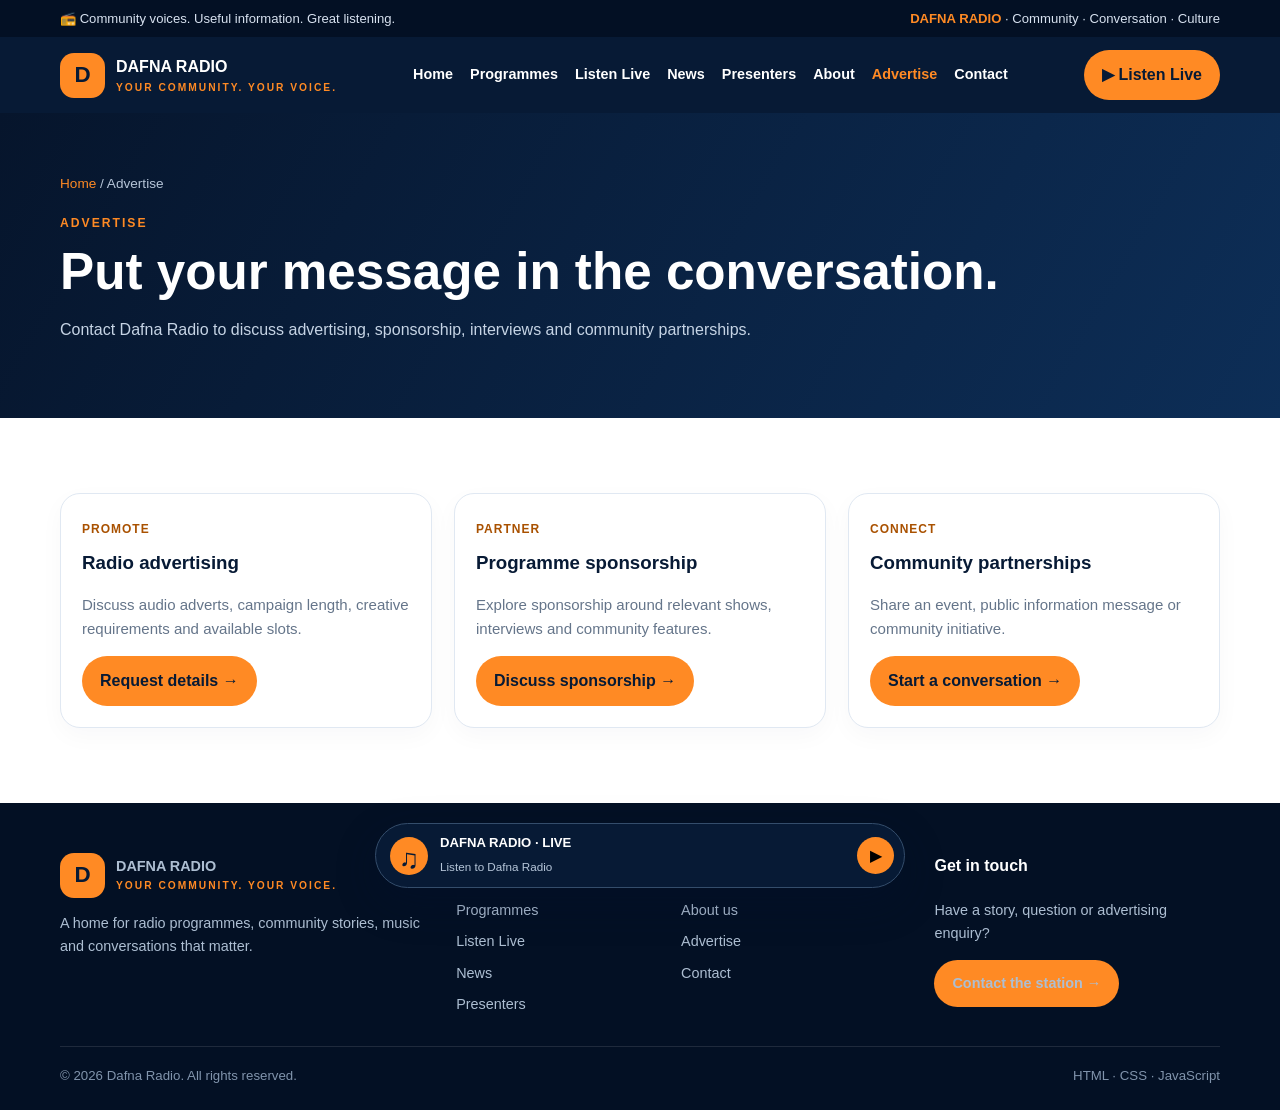
<file: advertise.html>
<!doctype html><html lang="en"><head><meta charset="utf-8"><meta name="viewport" content="width=device-width, initial-scale=1"><meta name="theme-color" content="#071a35"><meta name="description" content="Dafna Radio — programmes, community stories and live radio."><link rel="stylesheet" href="styles.css"><link rel="manifest" href="manifest.json"><link rel="icon" href="icon.svg"><title>Advertise | Dafna Radio</title></head><body><div class="top"><div class="container"><span>📻 Community voices. Useful information. Great listening.</span><span><b>DAFNA RADIO</b> · Community · Conversation · Culture</span></div></div><header><div class="container nav"><a class="brand" href="index.html"><span class="logo">D</span><span>DAFNA RADIO<small>YOUR COMMUNITY. YOUR VOICE.</small></span></a><nav class="links"><a data-nav href="index.html">Home</a><a data-nav href="programmes.html">Programmes</a><a data-nav href="live.html">Listen Live</a><a data-nav href="news.html">News</a><a data-nav href="presenters.html">Presenters</a><a data-nav href="about.html">About</a><a data-nav href="advertise.html">Advertise</a><a data-nav href="contact.html">Contact</a></nav><a class="btn primary" href="live.html">▶ Listen Live</a><button class="menu" aria-label="Toggle navigation">☰</button></div></header><main><section class="pagehero"><div class="container"><div class="crumb"><a href="index.html">Home</a> / Advertise</div><span class="eyebrow">Advertise</span><h1>Put your message in the conversation.</h1><p>Contact Dafna Radio to discuss advertising, sponsorship, interviews and community partnerships.</p></div></section><section class="section"><div class="container grid3"><article class="card"><div class="cardbody"><span class="tag">Promote</span><h3>Radio advertising</h3><p>Discuss audio adverts, campaign length, creative requirements and available slots.</p><a class="btn primary" href="contact.html">Request details →</a></div></article><article class="card"><div class="cardbody"><span class="tag">Partner</span><h3>Programme sponsorship</h3><p>Explore sponsorship around relevant shows, interviews and community features.</p><a class="btn primary" href="contact.html">Discuss sponsorship →</a></div></article><article class="card"><div class="cardbody"><span class="tag">Connect</span><h3>Community partnerships</h3><p>Share an event, public information message or community initiative.</p><a class="btn primary" href="contact.html">Start a conversation →</a></div></article></div></section></main><footer class="footer"><div class="container"><div class="footgrid"><div><a class="brand" href="index.html"><span class="logo">D</span><span>DAFNA RADIO<small>YOUR COMMUNITY. YOUR VOICE.</small></span></a><p>A home for radio programmes, community stories, music and conversations that matter.</p></div><div><h4>Explore</h4><div class="footlinks"><a href="programmes.html">Programmes</a><a href="live.html">Listen Live</a><a href="news.html">News</a><a href="presenters.html">Presenters</a></div></div><div><h4>Connect</h4><div class="footlinks"><a href="about.html">About us</a><a href="advertise.html">Advertise</a><a href="contact.html">Contact</a></div></div><div><h4>Get in touch</h4><p>Have a story, question or advertising enquiry?</p><a class="btn primary" href="contact.html">Contact the station →</a></div></div><div class="bottom"><span>© <span data-year></span> Dafna Radio. All rights reserved.</span><span>HTML · CSS · JavaScript</span></div></div></footer><div class="mini"><span class="disc" style="width:38px;height:38px;border-radius:50%">♫</span><span class="text"><strong>DAFNA RADIO · LIVE</strong><small data-status>Listen to Dafna Radio</small></span><button data-play aria-label="Play radio">▶</button></div><audio id="radio-audio" preload="none"></audio><div class="toast" role="status"></div><script src="app.js"></script></body></html>
</file>
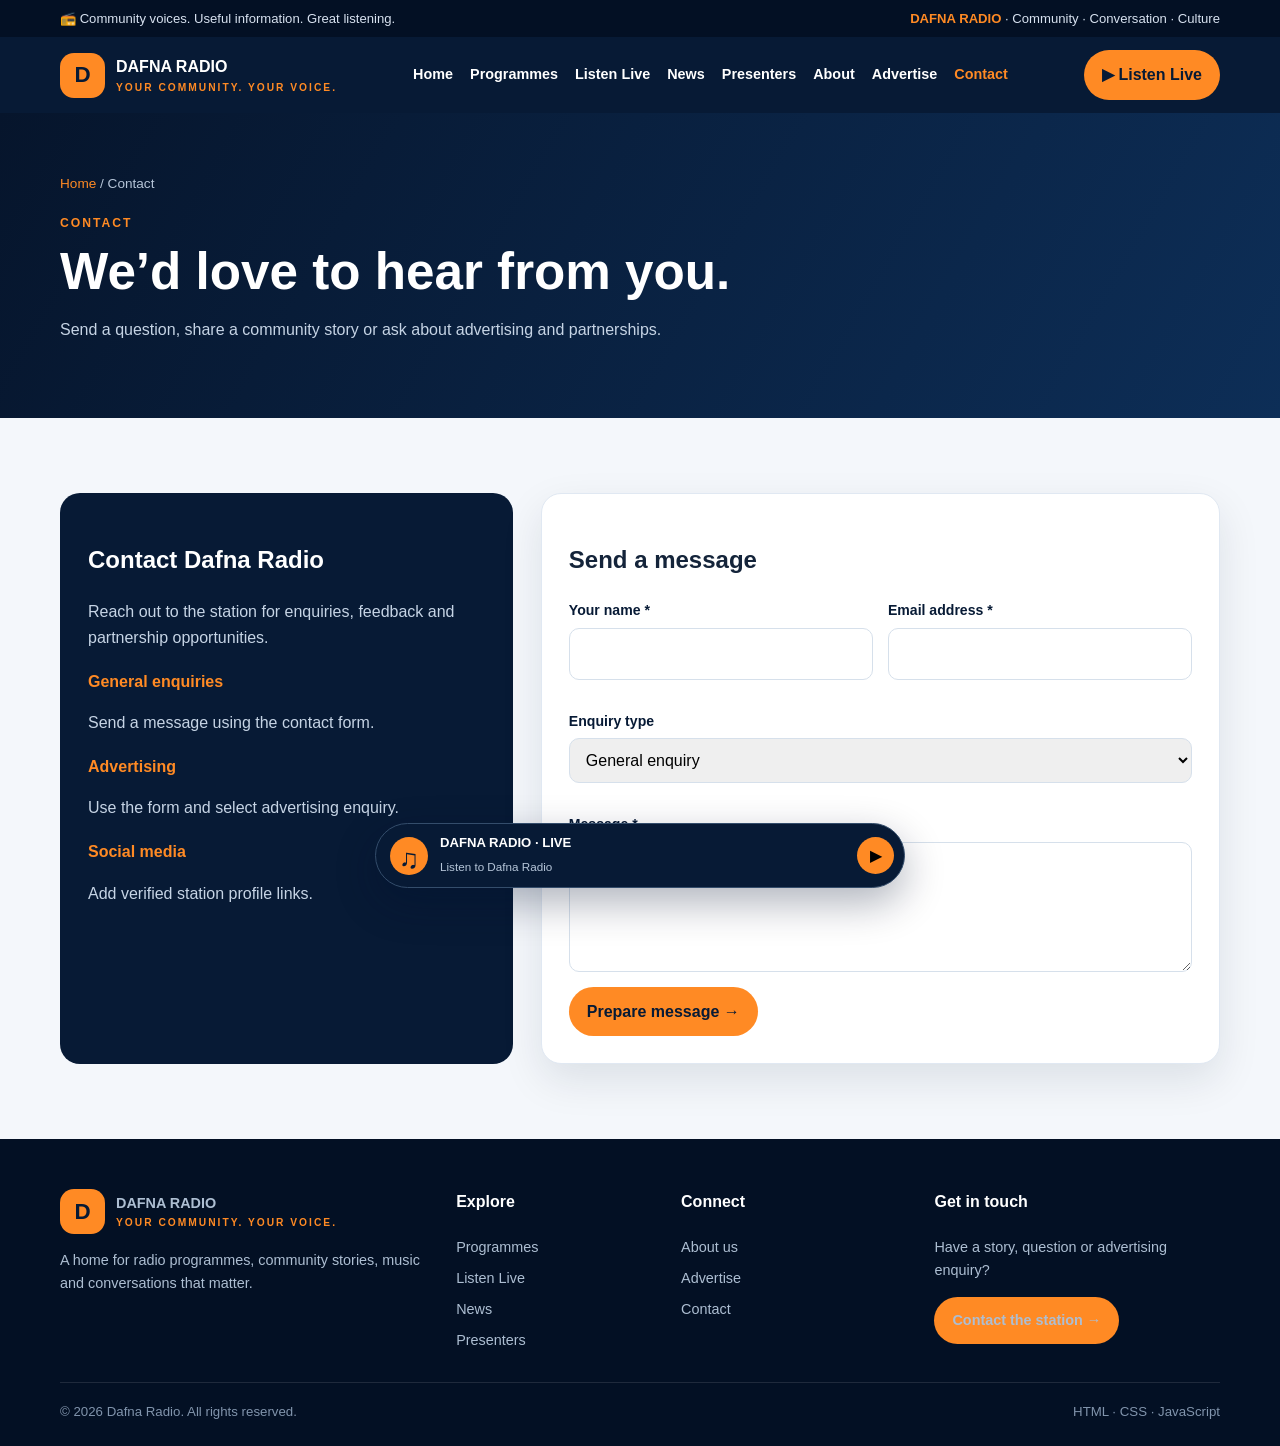
<file: contact.html>
<!doctype html><html lang="en"><head><meta charset="utf-8"><meta name="viewport" content="width=device-width, initial-scale=1"><meta name="theme-color" content="#071a35"><meta name="description" content="Dafna Radio — programmes, community stories and live radio."><link rel="stylesheet" href="styles.css"><link rel="manifest" href="manifest.json"><link rel="icon" href="icon.svg"><title>Contact | Dafna Radio</title></head><body><div class="top"><div class="container"><span>📻 Community voices. Useful information. Great listening.</span><span><b>DAFNA RADIO</b> · Community · Conversation · Culture</span></div></div><header><div class="container nav"><a class="brand" href="index.html"><span class="logo">D</span><span>DAFNA RADIO<small>YOUR COMMUNITY. YOUR VOICE.</small></span></a><nav class="links"><a data-nav href="index.html">Home</a><a data-nav href="programmes.html">Programmes</a><a data-nav href="live.html">Listen Live</a><a data-nav href="news.html">News</a><a data-nav href="presenters.html">Presenters</a><a data-nav href="about.html">About</a><a data-nav href="advertise.html">Advertise</a><a data-nav href="contact.html">Contact</a></nav><a class="btn primary" href="live.html">▶ Listen Live</a><button class="menu" aria-label="Toggle navigation">☰</button></div></header><main><section class="pagehero"><div class="container"><div class="crumb"><a href="index.html">Home</a> / Contact</div><span class="eyebrow">Contact</span><h1>We’d love to hear from you.</h1><p>Send a question, share a community story or ask about advertising and partnerships.</p></div></section><section class="section soft"><div class="container contactgrid"><aside class="contactinfo"><h2>Contact Dafna Radio</h2><p>Reach out to the station for enquiries, feedback and partnership opportunities.</p><strong>General enquiries</strong><p>Send a message using the contact form.</p><strong>Advertising</strong><p>Use the form and select advertising enquiry.</p><strong>Social media</strong><p>Add verified station profile links.</p></aside><form class="formbox" data-contact-form><h2>Send a message</h2><div class="formgrid"><div class="group"><label>Your name *</label><input name="name" required></div><div class="group"><label>Email address *</label><input name="email" type="email" required></div><div class="group full"><label>Enquiry type</label><select name="subject"><option>General enquiry</option><option>Advertising enquiry</option><option>Community story</option><option>Programme feedback</option><option>Technical support</option></select></div><div class="group full"><label>Message *</label><textarea name="message" required></textarea></div></div><button class="btn primary" type="submit">Prepare message →</button></form></div></section></main><footer class="footer"><div class="container"><div class="footgrid"><div><a class="brand" href="index.html"><span class="logo">D</span><span>DAFNA RADIO<small>YOUR COMMUNITY. YOUR VOICE.</small></span></a><p>A home for radio programmes, community stories, music and conversations that matter.</p></div><div><h4>Explore</h4><div class="footlinks"><a href="programmes.html">Programmes</a><a href="live.html">Listen Live</a><a href="news.html">News</a><a href="presenters.html">Presenters</a></div></div><div><h4>Connect</h4><div class="footlinks"><a href="about.html">About us</a><a href="advertise.html">Advertise</a><a href="contact.html">Contact</a></div></div><div><h4>Get in touch</h4><p>Have a story, question or advertising enquiry?</p><a class="btn primary" href="contact.html">Contact the station →</a></div></div><div class="bottom"><span>© <span data-year></span> Dafna Radio. All rights reserved.</span><span>HTML · CSS · JavaScript</span></div></div></footer><div class="mini"><span class="disc" style="width:38px;height:38px;border-radius:50%">♫</span><span class="text"><strong>DAFNA RADIO · LIVE</strong><small data-status>Listen to Dafna Radio</small></span><button data-play aria-label="Play radio">▶</button></div><audio id="radio-audio" preload="none"></audio><div class="toast" role="status"></div><script src="app.js"></script></body></html>
</file>
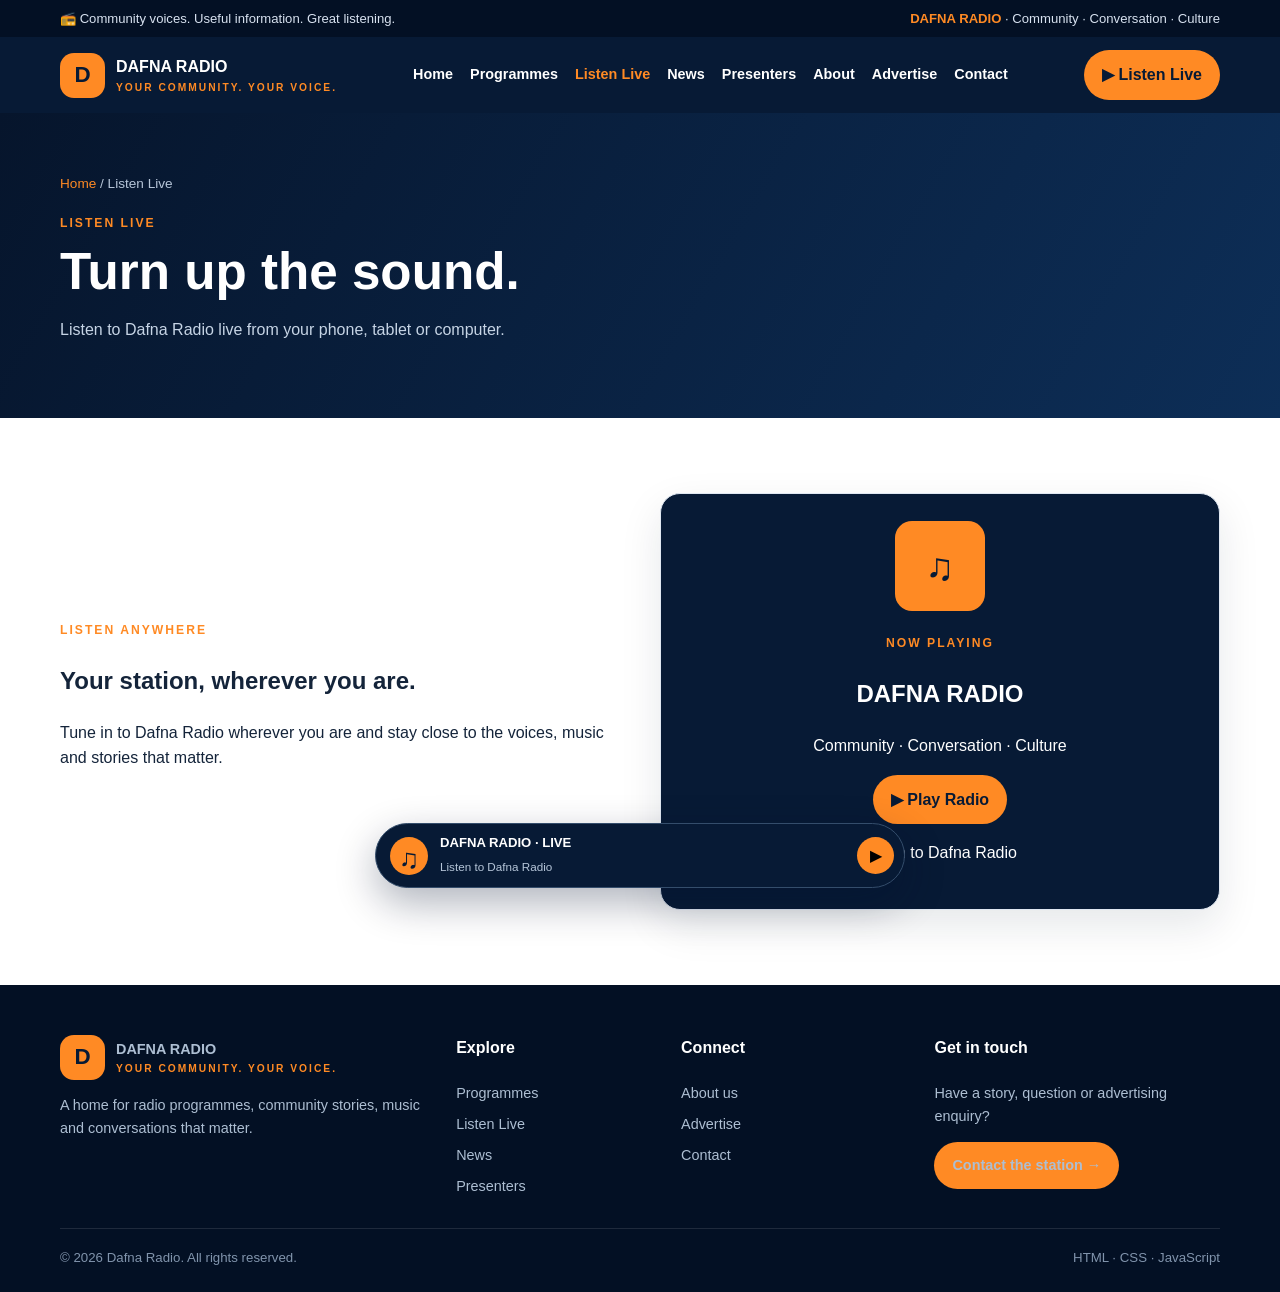
<file: live.html>
<!doctype html><html lang="en"><head><meta charset="utf-8"><meta name="viewport" content="width=device-width, initial-scale=1"><meta name="theme-color" content="#071a35"><meta name="description" content="Dafna Radio — programmes, community stories and live radio."><link rel="stylesheet" href="styles.css"><link rel="manifest" href="manifest.json"><link rel="icon" href="icon.svg"><title>Listen Live | Dafna Radio</title></head><body><div class="top"><div class="container"><span>📻 Community voices. Useful information. Great listening.</span><span><b>DAFNA RADIO</b> · Community · Conversation · Culture</span></div></div><header><div class="container nav"><a class="brand" href="index.html"><span class="logo">D</span><span>DAFNA RADIO<small>YOUR COMMUNITY. YOUR VOICE.</small></span></a><nav class="links"><a data-nav href="index.html">Home</a><a data-nav href="programmes.html">Programmes</a><a data-nav href="live.html">Listen Live</a><a data-nav href="news.html">News</a><a data-nav href="presenters.html">Presenters</a><a data-nav href="about.html">About</a><a data-nav href="advertise.html">Advertise</a><a data-nav href="contact.html">Contact</a></nav><a class="btn primary" href="live.html">▶ Listen Live</a><button class="menu" aria-label="Toggle navigation">☰</button></div></header><main><section class="pagehero"><div class="container"><div class="crumb"><a href="index.html">Home</a> / Listen Live</div><span class="eyebrow">Listen Live</span><h1>Turn up the sound.</h1><p>Listen to Dafna Radio live from your phone, tablet or computer.</p></div></section><section class="section"><div class="container two"><div><span class="eyebrow">Listen anywhere</span><h2>Your station, wherever you are.</h2><p>Tune in to Dafna Radio wherever you are and stay close to the voices, music and stories that matter.</p></div><div class="formbox" style="background:var(--navy);color:white;text-align:center"><div class="disc" style="margin:0 auto 18px;width:90px;height:90px;font-size:2.4rem">♫</div><span class="eyebrow">Now playing</span><h2>DAFNA RADIO</h2><p>Community · Conversation · Culture</p><button class="btn primary" data-play>▶ Play Radio</button><p data-status>Listen to Dafna Radio</p></div></div></section></main><footer class="footer"><div class="container"><div class="footgrid"><div><a class="brand" href="index.html"><span class="logo">D</span><span>DAFNA RADIO<small>YOUR COMMUNITY. YOUR VOICE.</small></span></a><p>A home for radio programmes, community stories, music and conversations that matter.</p></div><div><h4>Explore</h4><div class="footlinks"><a href="programmes.html">Programmes</a><a href="live.html">Listen Live</a><a href="news.html">News</a><a href="presenters.html">Presenters</a></div></div><div><h4>Connect</h4><div class="footlinks"><a href="about.html">About us</a><a href="advertise.html">Advertise</a><a href="contact.html">Contact</a></div></div><div><h4>Get in touch</h4><p>Have a story, question or advertising enquiry?</p><a class="btn primary" href="contact.html">Contact the station →</a></div></div><div class="bottom"><span>© <span data-year></span> Dafna Radio. All rights reserved.</span><span>HTML · CSS · JavaScript</span></div></div></footer><div class="mini"><span class="disc" style="width:38px;height:38px;border-radius:50%">♫</span><span class="text"><strong>DAFNA RADIO · LIVE</strong><small data-status>Listen to Dafna Radio</small></span><button data-play aria-label="Play radio">▶</button></div><audio id="radio-audio" preload="none"></audio><div class="toast" role="status"></div><script src="app.js"></script></body></html>
</file>
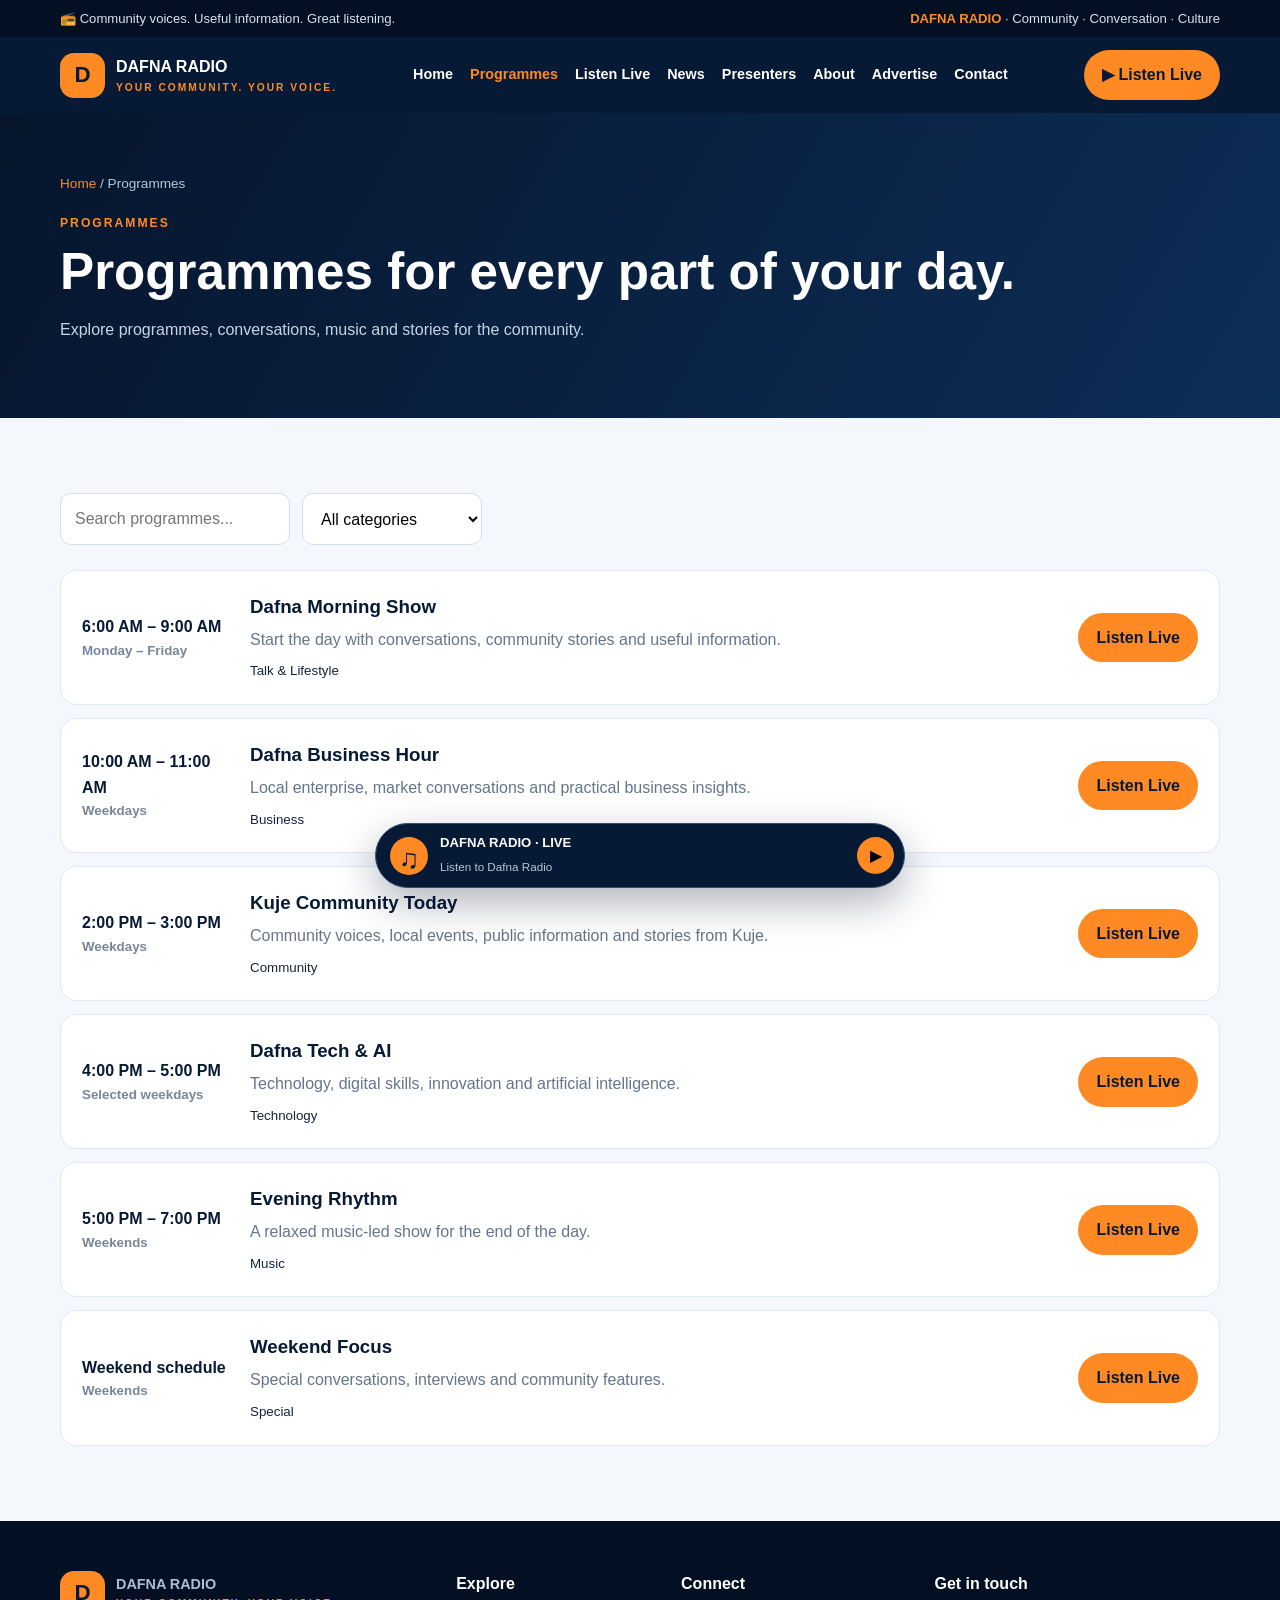
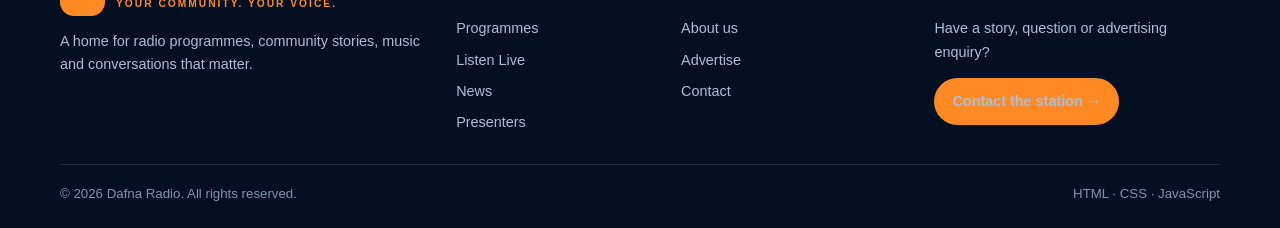
<file: programmes.html>
<!doctype html><html lang="en"><head><meta charset="utf-8"><meta name="viewport" content="width=device-width, initial-scale=1"><meta name="theme-color" content="#071a35"><meta name="description" content="Dafna Radio — programmes, community stories and live radio."><link rel="stylesheet" href="styles.css"><link rel="manifest" href="manifest.json"><link rel="icon" href="icon.svg"><title>Programmes | Dafna Radio</title></head><body><div class="top"><div class="container"><span>📻 Community voices. Useful information. Great listening.</span><span><b>DAFNA RADIO</b> · Community · Conversation · Culture</span></div></div><header><div class="container nav"><a class="brand" href="index.html"><span class="logo">D</span><span>DAFNA RADIO<small>YOUR COMMUNITY. YOUR VOICE.</small></span></a><nav class="links"><a data-nav href="index.html">Home</a><a data-nav href="programmes.html">Programmes</a><a data-nav href="live.html">Listen Live</a><a data-nav href="news.html">News</a><a data-nav href="presenters.html">Presenters</a><a data-nav href="about.html">About</a><a data-nav href="advertise.html">Advertise</a><a data-nav href="contact.html">Contact</a></nav><a class="btn primary" href="live.html">▶ Listen Live</a><button class="menu" aria-label="Toggle navigation">☰</button></div></header><main><section class="pagehero"><div class="container"><div class="crumb"><a href="index.html">Home</a> / Programmes</div><span class="eyebrow">Programmes</span><h1>Programmes for every part of your day.</h1><p>Explore programmes, conversations, music and stories for the community.</p></div></section><section class="section soft"><div class="container"><div class="filters"><input id="search" class="field" type="search" placeholder="Search programmes..."><select id="category" class="field"><option value="all">All categories</option><option>Talk & Lifestyle</option><option>Business</option><option>Community</option><option>Technology</option><option>Music</option><option>Special</option></select></div><div id="schedule" class="schedule"></div></div></section></main><footer class="footer"><div class="container"><div class="footgrid"><div><a class="brand" href="index.html"><span class="logo">D</span><span>DAFNA RADIO<small>YOUR COMMUNITY. YOUR VOICE.</small></span></a><p>A home for radio programmes, community stories, music and conversations that matter.</p></div><div><h4>Explore</h4><div class="footlinks"><a href="programmes.html">Programmes</a><a href="live.html">Listen Live</a><a href="news.html">News</a><a href="presenters.html">Presenters</a></div></div><div><h4>Connect</h4><div class="footlinks"><a href="about.html">About us</a><a href="advertise.html">Advertise</a><a href="contact.html">Contact</a></div></div><div><h4>Get in touch</h4><p>Have a story, question or advertising enquiry?</p><a class="btn primary" href="contact.html">Contact the station →</a></div></div><div class="bottom"><span>© <span data-year></span> Dafna Radio. All rights reserved.</span><span>HTML · CSS · JavaScript</span></div></div></footer><div class="mini"><span class="disc" style="width:38px;height:38px;border-radius:50%">♫</span><span class="text"><strong>DAFNA RADIO · LIVE</strong><small data-status>Listen to Dafna Radio</small></span><button data-play aria-label="Play radio">▶</button></div><audio id="radio-audio" preload="none"></audio><div class="toast" role="status"></div><script src="app.js"></script></body></html>
</file>
<file: styles.css>
:root{--navy:#071a35;--navy2:#0d2c54;--orange:#ff8a24;--white:#fff;--ink:#14243a;--muted:#65758a;--light:#f4f7fb;--line:#e0e8f2;--radius:20px;--shadow:0 16px 42px #071a351a}*{box-sizing:border-box}html{scroll-behavior:smooth}body{margin:0;font-family:Arial,Helvetica,sans-serif;color:var(--ink);line-height:1.6}a{text-decoration:none;color:inherit}img{max-width:100%;display:block}button,input,textarea,select{font:inherit}.container{width:min(1160px,92%);margin:auto}.top{background:#031024;color:#d8e2f0;font-size:.82rem;padding:8px 0}.top .container{display:flex;justify-content:space-between;gap:12px;flex-wrap:wrap}.top b{color:var(--orange)}header{background:var(--navy);color:white;position:sticky;top:0;z-index:20}.nav{min-height:76px;display:flex;align-items:center;justify-content:space-between;gap:20px}.brand{display:flex;align-items:center;gap:11px;font-weight:900}.logo{display:grid;place-items:center;width:45px;height:45px;border-radius:14px;background:var(--orange);color:var(--navy);font-size:1.4rem}.brand small{display:block;color:var(--orange);font-size:.64rem;letter-spacing:2px}.links{display:flex;gap:17px;align-items:center;font-size:.9rem;font-weight:700}.links a:hover,.links a.active{color:var(--orange)}.menu{display:none;color:white;background:transparent;border:1px solid #61748e;border-radius:9px;padding:8px 12px}.btn{display:inline-flex;align-items:center;justify-content:center;gap:8px;padding:12px 18px;border-radius:999px;border:0;font-weight:800;cursor:pointer}.primary{background:var(--orange);color:var(--navy)}.outline{border:1px solid #8295af;color:white;background:transparent}.darkbtn{background:var(--navy);color:white}.hero{color:white;background:radial-gradient(circle at 80% 20%,#245382,transparent 32%),linear-gradient(120deg,#06152c,#0d2e57);overflow:hidden}.hero-grid{display:grid;grid-template-columns:1fr 1fr;gap:48px;align-items:center;padding:68px 0;min-height:550px}.eyebrow{font-size:.76rem;text-transform:uppercase;letter-spacing:2px;color:var(--orange);font-weight:900}.hero h1{font-size:clamp(2.7rem,5.2vw,4.8rem);line-height:1.02;letter-spacing:-2px;margin:16px 0}.hero h1 span{color:var(--orange)}.hero p{color:#c6d4e5;max-width:540px;font-size:1.05rem}.actions{display:flex;gap:12px;flex-wrap:wrap;margin:26px 0}.hero-img{width:100%;height:410px;object-fit:cover;border-radius:28px;border:1px solid #ffffff2e;box-shadow:0 28px 70px #0005}.section{padding:75px 0}.soft{background:var(--light)}.heading{display:flex;justify-content:space-between;align-items:end;gap:20px;margin-bottom:28px}.heading h2,.pagehero h1{color:var(--navy);font-size:clamp(2rem,3.6vw,3.1rem);line-height:1.1;margin:10px 0}.heading p{color:var(--muted);max-width:540px;margin:0}.grid3{display:grid;grid-template-columns:repeat(3,1fr);gap:22px}.card{background:white;border:1px solid var(--line);border-radius:var(--radius);overflow:hidden;box-shadow:0 8px 25px #071a3508;transition:.2s}.card:hover{transform:translateY(-4px);box-shadow:var(--shadow)}.card img{height:215px;width:100%;object-fit:cover}.cardbody{padding:21px}.card h3{color:var(--navy);margin:7px 0}.card p{color:var(--muted);font-size:.94rem}.tag{font-size:.75rem;font-weight:900;color:#a95100;text-transform:uppercase;letter-spacing:1px}.player{background:linear-gradient(110deg,#0d2e57,#06152c);color:white;padding:28px 0}.playerrow{display:flex;align-items:center;justify-content:space-between;gap:18px;flex-wrap:wrap}.station{display:flex;align-items:center;gap:13px}.disc{width:58px;height:58px;border-radius:17px;background:var(--orange);display:grid;place-items:center;color:var(--navy);font-size:1.7rem}.station h3{margin:0}.station p{margin:3px 0;color:#b9c8da;font-size:.85rem}.play{width:48px;height:48px;border:0;border-radius:50%;background:var(--orange);font-weight:900;cursor:pointer}.status{font-size:.86rem;color:#c3d0e0}.pagehero{background:linear-gradient(120deg,#06152c,#0d2e57);color:white;padding:60px 0}.pagehero h1{color:white;font-size:clamp(2.4rem,4vw,4rem)}.pagehero p{max-width:700px;color:#c6d4e5}.crumb{font-size:.85rem;color:#b6c5d8;margin-bottom:14px}.crumb a{color:var(--orange)}.schedule{display:grid;gap:13px}.schedule-item{display:grid;grid-template-columns:150px 1fr auto;gap:18px;align-items:center;padding:21px;border:1px solid var(--line);border-radius:17px;background:white}.time{font-weight:900;color:var(--navy)}.time small{display:block;color:#78869a}.schedule-item h3{margin:0;color:var(--navy)}.schedule-item p{margin:5px 0;color:var(--muted)}.field{padding:12px 14px;border:1px solid #d5dfeb;border-radius:11px;background:white;min-width:180px}.filters{display:flex;gap:12px;flex-wrap:wrap;margin-bottom:25px}.two{display:grid;grid-template-columns:1fr 1fr;gap:40px;align-items:center}.feature{width:100%;height:410px;object-fit:cover;border-radius:25px;box-shadow:var(--shadow)}.notice{background:#fff2e5;border:1px solid #ffd5a8;border-radius:12px;padding:14px;color:#74400d;font-size:.92rem}.list{padding-left:20px;color:var(--muted)}.list li{margin:10px 0}.formgrid{display:grid;grid-template-columns:1fr 1fr;gap:15px}.formbox{background:white;border:1px solid var(--line);border-radius:20px;padding:27px;box-shadow:var(--shadow)}.group{display:flex;flex-direction:column;gap:6px;margin-bottom:15px}.group label{font-weight:800;color:var(--navy);font-size:.88rem}.group input,.group textarea,.group select{width:100%;padding:12px;border:1px solid #d6e0eb;border-radius:10px}.group textarea{min-height:130px;resize:vertical}.full{grid-column:1/-1}.contactgrid{display:grid;grid-template-columns:.8fr 1.2fr;gap:28px}.contactinfo{background:var(--navy);color:white;border-radius:20px;padding:28px}.contactinfo p{color:#c6d4e5}.contactinfo strong{display:block;color:var(--orange);margin-top:18px}.cta{padding:34px;border-radius:23px;background:linear-gradient(110deg,#ff8a24,#ffd09a);display:flex;align-items:center;justify-content:space-between;gap:20px}.cta h2{margin:0;color:var(--navy);font-size:2rem;line-height:1.15}.cta p{margin:8px 0 0}.footer{background:#031024;color:white;padding:50px 0 24px}.footgrid{display:grid;grid-template-columns:1.3fr .7fr .8fr 1fr;gap:25px}.footer p,.footer a{font-size:.9rem;color:#adbed2}.footer h4{margin-top:0}.footlinks{display:grid;gap:8px}.footer a:hover{color:var(--orange)}.bottom{border-top:1px solid #ffffff1c;margin-top:30px;padding-top:18px;color:#8194ac;font-size:.83rem;display:flex;justify-content:space-between;gap:12px;flex-wrap:wrap}.mini{position:fixed;z-index:30;bottom:12px;left:50%;transform:translateX(-50%);width:min(530px,calc(100% - 22px));background:var(--navy);border:1px solid #344d6b;border-radius:999px;padding:8px 10px 8px 14px;display:flex;align-items:center;gap:12px;color:white;box-shadow:0 15px 40px #00112d50}.mini .text{flex:1}.mini strong{display:block;font-size:.82rem}.mini small{font-size:.73rem;color:#b6c6d9}.mini button{width:37px;height:37px;border:0;border-radius:50%;background:var(--orange);cursor:pointer}.toast{position:fixed;top:95px;right:15px;z-index:90;display:none;background:var(--navy);color:white;border-radius:12px;padding:14px 17px;max-width:330px;box-shadow:var(--shadow)}.toast.show{display:block}.hidden{display:none!important}.adminwrap{display:grid;grid-template-columns:220px 1fr;border:1px solid var(--line);border-radius:20px;overflow:hidden}.adminside{background:var(--navy);color:white;padding:20px}.adminmain{padding:25px;background:#f8fafd}.adminside button{display:block;width:100%;text-align:left;border:0;background:transparent;color:white;padding:10px;cursor:pointer}.adminside button:hover{color:var(--orange)}.table{width:100%;border-collapse:collapse;background:white}.table th,.table td{padding:10px;border-bottom:1px solid var(--line);text-align:left;font-size:.88rem}.table th{background:#edf3fa}.muted{color:var(--muted);font-size:.88rem}@media(max-width:950px){.links{gap:10px;font-size:.82rem}.footgrid{grid-template-columns:1fr 1fr}}@media(max-width:760px){.nav{min-height:70px}.menu{display:block}.links{display:none;position:absolute;top:70px;left:0;right:0;background:var(--navy);padding:18px 4%;flex-direction:column;align-items:flex-start}.links.open{display:flex}.hero-grid,.two,.contactgrid{grid-template-columns:1fr}.hero-grid{padding:48px 0}.hero-img{height:320px}.section{padding:55px 0}.heading{display:block}.heading .btn{margin-top:15px}.grid3{grid-template-columns:1fr}.schedule-item{grid-template-columns:1fr;gap:7px}.schedule-item .btn{justify-self:start}.formgrid{grid-template-columns:1fr}.full{grid-column:auto}.cta{display:block}.cta .btn{margin-top:16px}.adminwrap{grid-template-columns:1fr}.adminside{display:flex;flex-wrap:wrap}.adminside h3{width:100%}}@media(max-width:460px){.footgrid{grid-template-columns:1fr}.hero h1{letter-spacing:-1px}.actions .btn{width:100%}}
</file>
